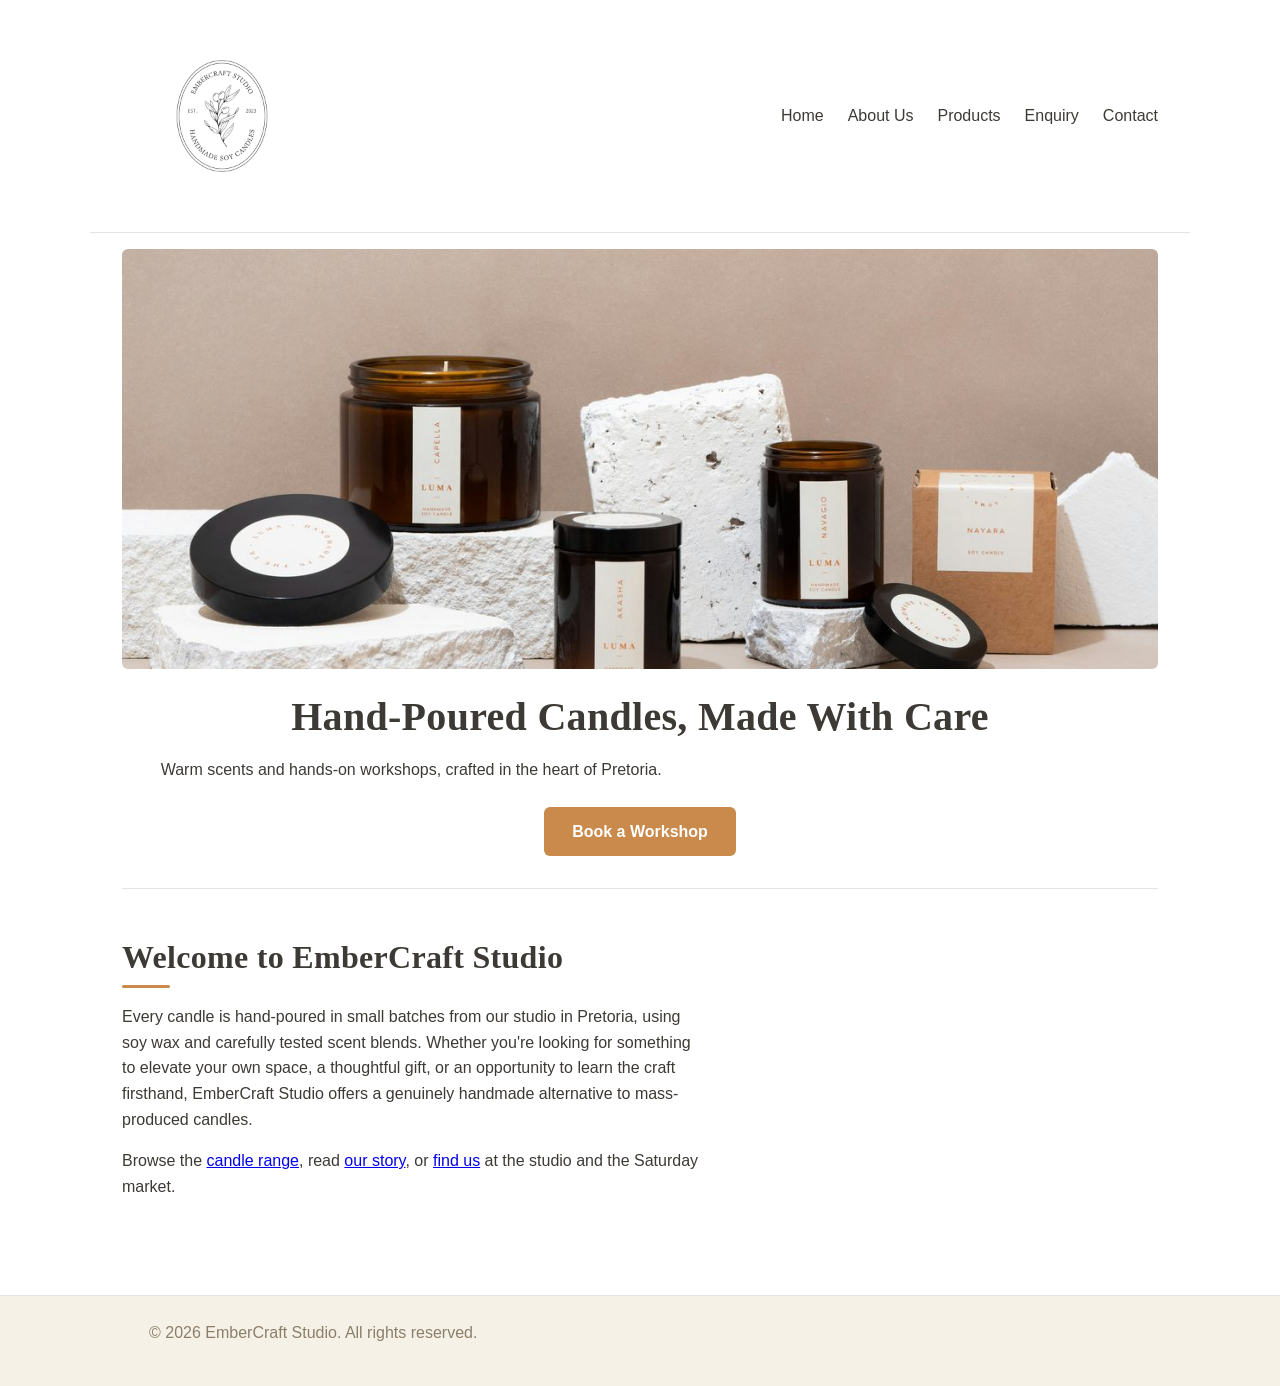
<file: index.html>
<!DOCTYPE html>
<html lang="en">
<head>
    <meta charset="UTF-8">
    <meta name="viewport" content="width=device-width, initial-scale=1.0">
    <title>Handmade Soy Candles in Pretoria | EmberCraft Studio</title>
    <meta name="description" content="EmberCraft Studio makes hand-poured soy candles in small batches in Pretoria and runs scent-blending workshops. Browse the range or book a workshop.">
    <meta name="keywords" content="hand-poured candles Pretoria, soy candles, scent-blending workshops, handmade candles, EmberCraft Studio">
    <link rel="stylesheet" href="css/style.css">
</head>
<body>

    <!-- Header and navigation: identical markup repeated on every page so the menu stays consistent site-wide -->
    <header>
        <a href="index.html"><img src="images/logo.png" alt="EmberCraft Studio - Handmade Soy Candles, Est. 2023" class="logo-img"></a>

        <!-- Hamburger toggle button (hidden on desktop, visible on mobile) -->
        <button class="nav-toggle" type="button" aria-label="Toggle navigation" aria-expanded="false" aria-controls="primary-nav">
            <span class="hamburger"></span>
        </button>

        <nav id="primary-nav">
            <ul>
                <li><a href="index.html">Home</a></li>
                <li><a href="about.html">About Us</a></li>
                <li><a href="products.html">Products</a></li>
                <li><a href="enquiry.html">Enquiry</a></li>
                <li><a href="contact.html">Contact</a></li>
            </ul>
        </nav>
    </header>

    <main>
        <!-- Hero section: primary visual and call-to-action, linking to the enquiry form -->
        <section id="hero">
            <img src="images/luma-candles-jQKeCGR7PL4-unsplash-1200w.jpg" srcset="images/luma-candles-jQKeCGR7PL4-unsplash-480w.jpg 480w, images/luma-candles-jQKeCGR7PL4-unsplash-800w.jpg 800w, images/luma-candles-jQKeCGR7PL4-unsplash-1200w.jpg 1200w" sizes="100vw" alt="EmberCraft Studio hand-poured candles displayed in the studio">
            <h1>Hand-Poured Candles, Made With Care</h1>
            <p>Warm scents and hands-on workshops, crafted in the heart of Pretoria.</p>
            <a href="enquiry.html" class="cta-button">Book a Workshop</a>
        </section>

        <!-- Introductory section providing context before the visitor navigates further -->
        <section id="intro">
            <h2>Welcome to EmberCraft Studio</h2>
            <p>Every candle is hand-poured in small batches from our studio in Pretoria, using soy wax and carefully tested scent blends. Whether you're looking for something to elevate your own space, a thoughtful gift, or an opportunity to learn the craft firsthand, EmberCraft Studio offers a genuinely handmade alternative to mass-produced candles.</p>
            <p>Browse the <a href="products.html">candle range</a>, read <a href="about.html">our story</a>, or <a href="contact.html">find us</a> at the studio and the Saturday market.</p>
        </section>
    </main>

    <!-- Footer: repeated on every page -->
    <footer>
        <p>&copy; 2026 EmberCraft Studio. All rights reserved.</p>
    </footer>

    <script src="js/script.js" defer></script>
</body>
</html>
</file>
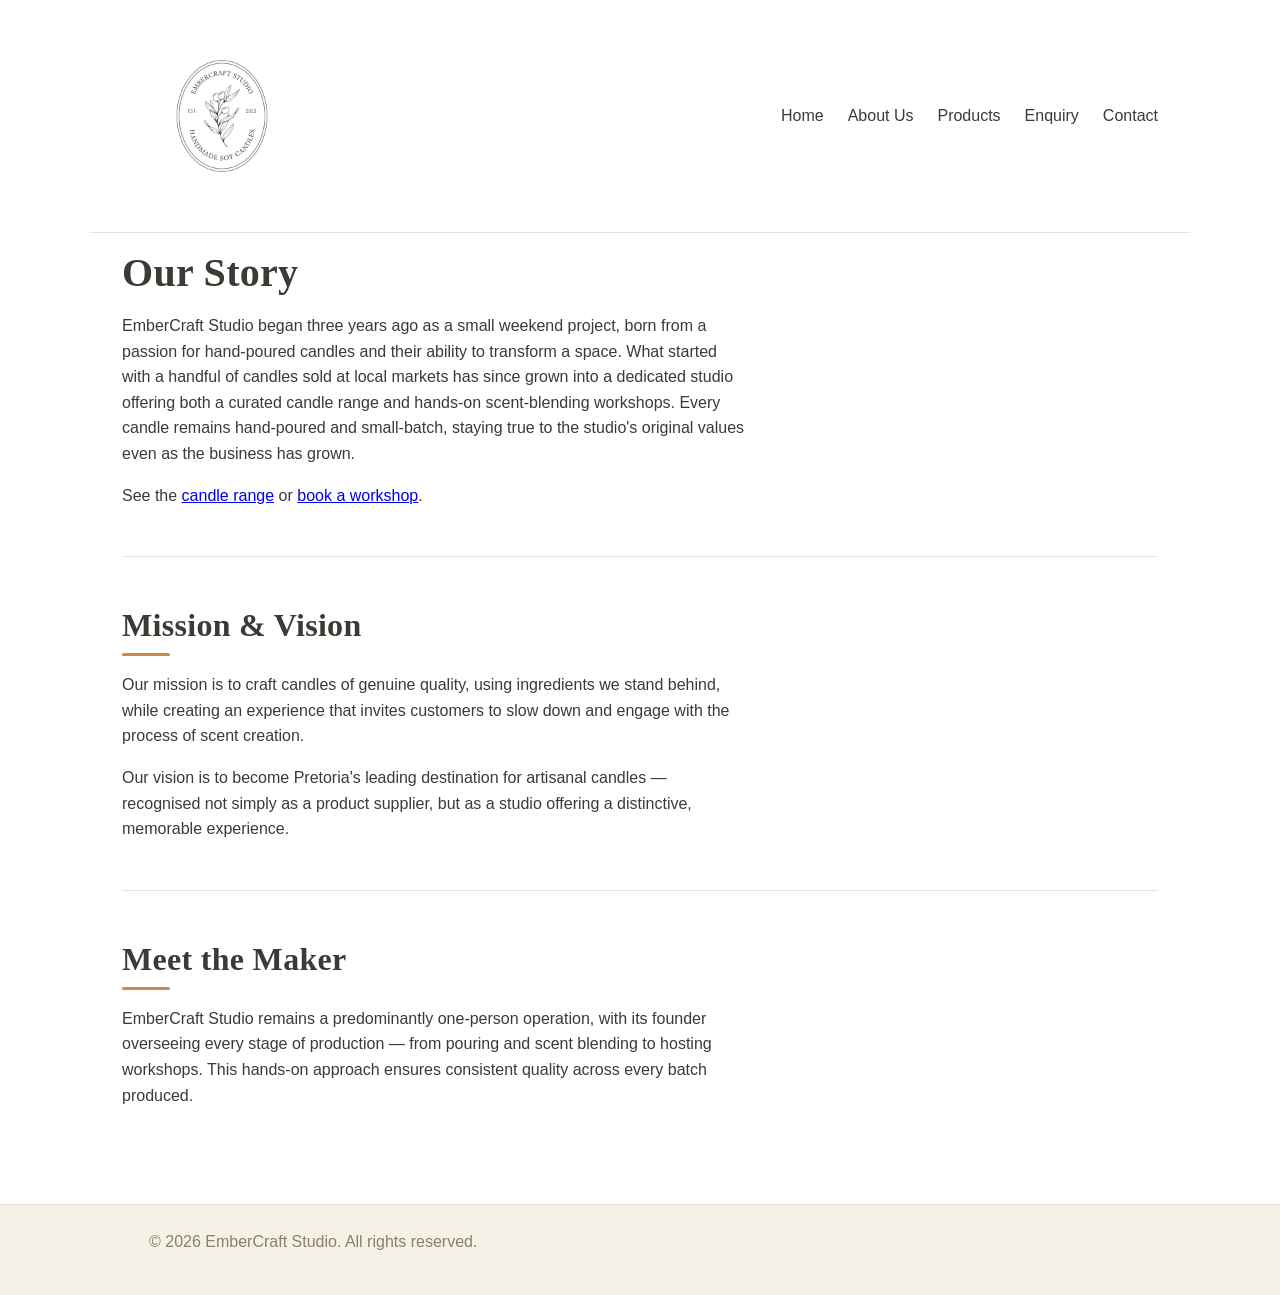
<file: about.html>
<!DOCTYPE html>
<html lang="en">
<head>
    <meta charset="UTF-8">
    <meta name="viewport" content="width=device-width, initial-scale=1.0">
    <title>About EmberCraft Studio | Our Story, Mission and Maker</title>
    <meta name="description" content="Read how EmberCraft Studio grew from weekend market stalls into a Pretoria candle studio, and what drives our small-batch, hand-poured candles.">
    <meta name="keywords" content="about EmberCraft Studio, candle studio Pretoria, small-batch candles, hand-poured soy candles, candle maker">
    <link rel="stylesheet" href="css/style.css">
</head>
<body>

    <!-- Header and navigation: identical markup repeated on every page so the menu stays consistent site-wide -->
    <header>
        <a href="index.html"><img src="images/logo.png" alt="EmberCraft Studio - Handmade Soy Candles, Est. 2023" class="logo-img"></a>

        <!-- Hamburger toggle button (hidden on desktop, visible on mobile) -->
        <button class="nav-toggle" type="button" aria-label="Toggle navigation" aria-expanded="false" aria-controls="primary-nav">
            <span class="hamburger"></span>
        </button>

        <nav id="primary-nav">
            <ul>
                <li><a href="index.html">Home</a></li>
                <li><a href="about.html">About Us</a></li>
                <li><a href="products.html">Products</a></li>
                <li><a href="enquiry.html">Enquiry</a></li>
                <li><a href="contact.html">Contact</a></li>
            </ul>
        </nav>
    </header>

    <main>
        <!-- Section 1: Studio background and founding history -->
        <section id="history">
            <h1>Our Story</h1>
            <p>EmberCraft Studio began three years ago as a small weekend project, born from a passion for hand-poured candles and their ability to transform a space. What started with a handful of candles sold at local markets has since grown into a dedicated studio offering both a curated candle range and hands-on scent-blending workshops. Every candle remains hand-poured and small-batch, staying true to the studio's original values even as the business has grown.</p>
            <p>See the <a href="products.html">candle range</a> or <a href="enquiry.html">book a workshop</a>.</p>
        </section>

        <!-- Section 2: Mission and vision statements -->
        <section id="mission-vision">
            <h2>Mission &amp; Vision</h2>
            <p>Our mission is to craft candles of genuine quality, using ingredients we stand behind, while creating an experience that invites customers to slow down and engage with the process of scent creation.</p>
            <p>Our vision is to become Pretoria's leading destination for artisanal candles — recognised not simply as a product supplier, but as a studio offering a distinctive, memorable experience.</p>
        </section>

        <!-- Section 3: Information about the studio owner/maker -->
        <section id="team">
            <h2>Meet the Maker</h2>
            <p>EmberCraft Studio remains a predominantly one-person operation, with its founder overseeing every stage of production — from pouring and scent blending to hosting workshops. This hands-on approach ensures consistent quality across every batch produced.</p>
        </section>
    </main>

    <!-- Footer: repeated on every page -->
    <footer>
        <p>&copy; 2026 EmberCraft Studio. All rights reserved.</p>
    </footer>

    <script src="js/script.js" defer></script>
</body>
</html>
</file>
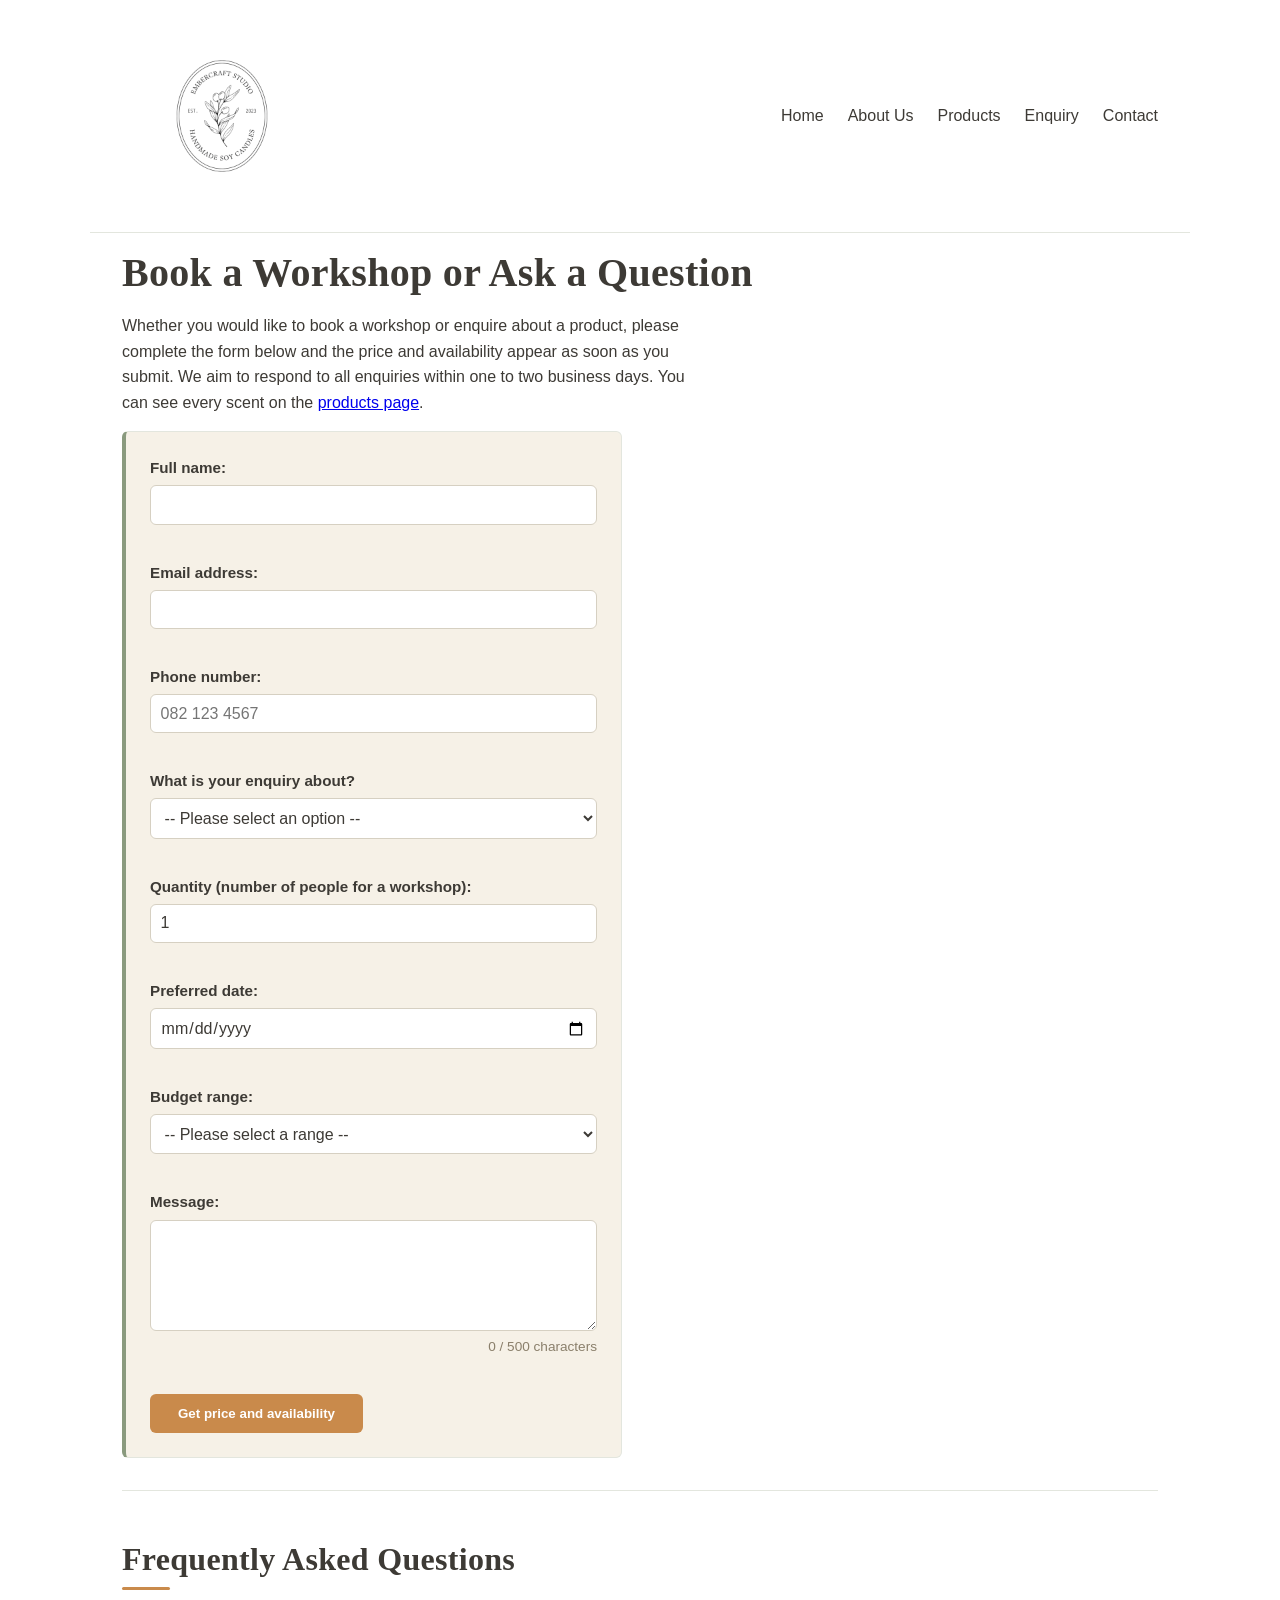
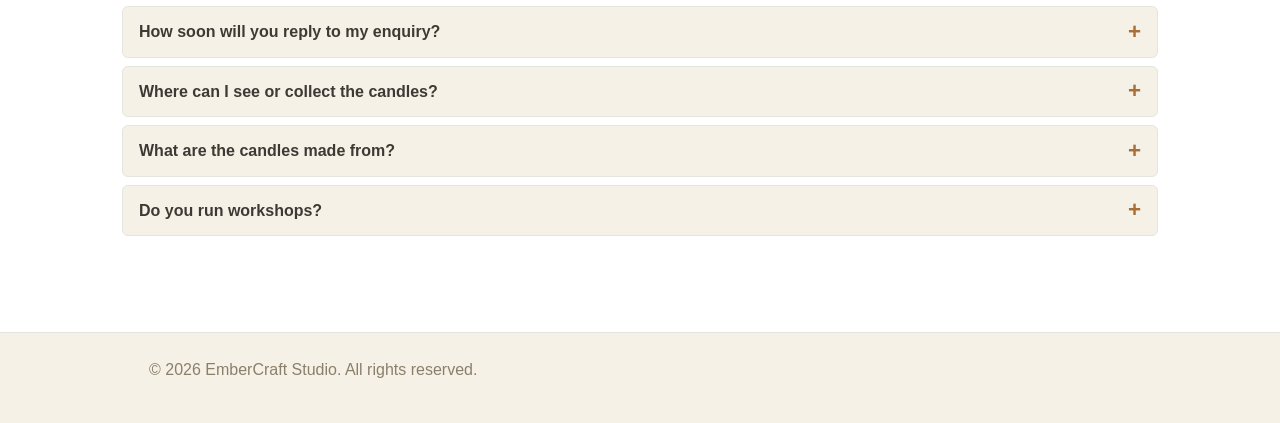
<file: enquiry.html>
<!DOCTYPE html>
<html lang="en">
<head>
    <meta charset="UTF-8">
    <meta name="viewport" content="width=device-width, initial-scale=1.0">
    <title>Book a Candle Workshop or Enquire | EmberCraft Studio</title>
    <meta name="description" content="Book a scent-blending workshop or ask about EmberCraft Studio's candles and gifts. Complete the form to see the price and availability straight away.">
    <meta name="keywords" content="book candle workshop Pretoria, candle enquiry, scent-blending workshop, gift candles, candle prices">
    <link rel="stylesheet" href="css/style.css">
</head>
<body>

    <!-- Header and navigation: identical markup repeated on every page so the menu stays consistent site-wide -->
    <header>
        <a href="index.html"><img src="images/logo.png" alt="EmberCraft Studio - Handmade Soy Candles, Est. 2023" class="logo-img"></a>

        <!-- Hamburger toggle button (hidden on desktop, visible on mobile) -->
        <button class="nav-toggle" type="button" aria-label="Toggle navigation" aria-expanded="false" aria-controls="primary-nav">
            <span class="hamburger"></span>
        </button>

        <nav id="primary-nav">
            <ul>
                <li><a href="index.html">Home</a></li>
                <li><a href="about.html">About Us</a></li>
                <li><a href="products.html">Products</a></li>
                <li><a href="enquiry.html">Enquiry</a></li>
                <li><a href="contact.html">Contact</a></li>
            </ul>
        </nav>
    </header>

    <main>
        <section id="enquiry-section">
            <h1>Book a Workshop or Ask a Question</h1>
            <p>Whether you would like to book a workshop or enquire about a product, please complete the form below and the price and availability appear as soon as you submit. We aim to respond to all enquiries within one to two business days. You can see every scent on the <a href="products.html">products page</a>.</p>

            <!-- Enquiry form: validated by js/script.js; novalidate turns off the browser's default pop-ups -->
            <form id="enquiry-form" novalidate>
                <div class="form-group">
                    <label for="enq-name">Full name:</label>
                    <input type="text" id="enq-name" name="name" autocomplete="name" aria-describedby="enq-name-error">
                    <span class="error-message" id="enq-name-error" aria-live="polite"></span>
                </div>
                <div class="form-group">
                    <label for="enq-email">Email address:</label>
                    <input type="email" id="enq-email" name="email" autocomplete="email" aria-describedby="enq-email-error">
                    <span class="error-message" id="enq-email-error" aria-live="polite"></span>
                </div>
                <div class="form-group">
                    <label for="enq-phone">Phone number:</label>
                    <input type="tel" id="enq-phone" name="phone" autocomplete="tel" placeholder="082 123 4567" aria-describedby="enq-phone-error">
                    <span class="error-message" id="enq-phone-error" aria-live="polite"></span>
                </div>
                <div class="form-group">
                    <label for="enq-type">What is your enquiry about?</label>
                    <select id="enq-type" name="type" aria-describedby="enq-type-error">
                        <option value="">-- Please select an option --</option>
                        <option value="workshop">Scent-blending workshop</option>
                        <option value="ember-oak">Ember &amp; Oak candle</option>
                        <option value="sunday-morning">Sunday Morning candle</option>
                        <option value="firelight-grove">Firelight Grove candle</option>
                        <option value="gift">Gift or gift set</option>
                    </select>
                    <span class="error-message" id="enq-type-error" aria-live="polite"></span>
                </div>
                <div class="form-group">
                    <label for="enq-quantity">Quantity (number of people for a workshop):</label>
                    <input type="number" id="enq-quantity" name="quantity" min="1" max="100" value="1" aria-describedby="enq-quantity-error">
                    <span class="error-message" id="enq-quantity-error" aria-live="polite"></span>
                </div>
                <div class="form-group">
                    <label for="enq-date">Preferred date:</label>
                    <input type="date" id="enq-date" name="date" aria-describedby="enq-date-error">
                    <span class="error-message" id="enq-date-error" aria-live="polite"></span>
                </div>
                <div class="form-group">
                    <label for="enq-budget">Budget range:</label>
                    <select id="enq-budget" name="budget" aria-describedby="enq-budget-error">
                        <option value="">-- Please select a range --</option>
                        <option value="under-500">Under R500</option>
                        <option value="500-1000">R500 to R1 000</option>
                        <option value="1000-2500">R1 000 to R2 500</option>
                        <option value="over-2500">Over R2 500</option>
                        <option value="not-sure">Not sure yet</option>
                    </select>
                    <span class="error-message" id="enq-budget-error" aria-live="polite"></span>
                </div>
                <div class="form-group">
                    <label for="enq-message">Message:</label>
                    <textarea id="enq-message" name="message" rows="5" aria-describedby="enq-message-error enq-message-count"></textarea>
                    <span class="error-message" id="enq-message-error" aria-live="polite"></span>
                    <span class="char-count" id="enq-message-count"></span>
                </div>
                <button type="submit">Get price and availability</button>
            </form>

            <!-- Filled in by js/script.js after the form passes validation -->
            <div id="enquiry-response" class="response-card" tabindex="-1" aria-live="polite" hidden></div>
        </section>

        <!-- FAQ accordion: opened and closed by js/script.js -->
        <section id="faq">
            <h2>Frequently Asked Questions</h2>
            <div class="accordion">
                <h3><button type="button" class="accordion-trigger" id="faq-q1" aria-expanded="false" aria-controls="faq-a1">How soon will you reply to my enquiry?</button></h3>
                <div class="accordion-panel" id="faq-a1" role="region" aria-labelledby="faq-q1" hidden>
                    <p>We aim to respond to all enquiries within one to two business days.</p>
                </div>

                <h3><button type="button" class="accordion-trigger" id="faq-q2" aria-expanded="false" aria-controls="faq-a2">Where can I see or collect the candles?</button></h3>
                <div class="accordion-panel" id="faq-a2" role="region" aria-labelledby="faq-q2" hidden>
                    <p>Visit the stall at the Hazel Food Market in Brooklyn every Saturday, 9am to 2pm, or the studio in Hatfield by appointment, Tuesday to Friday, 10am to 4pm. The <a href="contact.html">contact page</a> has a map.</p>
                </div>

                <h3><button type="button" class="accordion-trigger" id="faq-q3" aria-expanded="false" aria-controls="faq-a3">What are the candles made from?</button></h3>
                <div class="accordion-panel" id="faq-a3" role="region" aria-labelledby="faq-q3" hidden>
                    <p>Every candle is hand-poured in small batches in our Pretoria studio, using soy wax and carefully tested scent blends. See the full <a href="products.html">candle range</a>.</p>
                </div>

                <h3><button type="button" class="accordion-trigger" id="faq-q4" aria-expanded="false" aria-controls="faq-a4">Do you run workshops?</button></h3>
                <div class="accordion-panel" id="faq-a4" role="region" aria-labelledby="faq-q4" hidden>
                    <p>Yes, we offer hands-on scent-blending workshops at the studio. Choose Scent-blending workshop in the form above to see the price and availability.</p>
                </div>
            </div>
        </section>
    </main>

    <!-- Footer: repeated on every page -->
    <footer>
        <p>&copy; 2026 EmberCraft Studio. All rights reserved.</p>
    </footer>

    <script src="js/script.js" defer></script>
</body>
</html>
</file>
<file: css/style.css>
/* EmberCraft Studio stylesheet - Part 3 (colour and decoration consistency pass) */

/* ---------- 1. Reset ---------- */
* {
    box-sizing: border-box;
    margin: 0;
    padding: 0;
}

img {
    max-width: 100%;
    display: block;
}

/* ---------- 2. Base Style ---------- */
:root {
    --font-heading: Georgia, 'Times New Roman', serif;
    --font-body: Arial, Helvetica, sans-serif;

    /* Colour palette */
    --color-text: #3d3a35;
    --color-white: #ffffff;
    --color-accent: #c98a4b;        /* warm amber - primary accent, candle-glow tone */
    --color-accent-hover: #a86f38;  /* darker amber for hover/focus states */
    --color-accent-active: #8a5b2c; /* darker still for active/pressed states */
    --color-sage: #8a9a7e;          /* sage green pulled from the logo's olive sprig */
    --color-sage-soft: #e3e6de;     /* pale sage for borders and dividers */
    --color-cream: #f6f1e7;         /* background tint for cards, forms, footer */
    --color-muted: #8a7f6b;
    --color-border: #d6d0c2;        /* form field borders, warm neutral */

    /* Shadows and focus ring, built from the palette */
    --color-shadow: rgba(61, 58, 53, 0.08);
    --color-shadow-strong: rgba(61, 58, 53, 0.16);
    --color-focus-ring: rgba(201, 138, 75, 0.3);
    --color-overlay: rgba(30, 28, 25, 0.88);   /* lightbox backdrop */
    --color-error: #9b2c2c;                    /* validation errors */

    /* Shared decoration values */
    --radius: 6px;
    --transition: 0.3s ease;
    --content-width: 1100px;
}

body {
    font-family: var(--font-body);
    line-height: 1.6;
    color: var(--color-text);
}

/* ---------- 3. Typography Styles ---------- */
h1 {
    font-family: var(--font-heading);
    font-size: 2.5rem;
    line-height: 1.2;
    font-weight: bold;
    letter-spacing: 0.3px;
    margin-bottom: 1rem;
}

h2 {
    font-family: var(--font-heading);
    font-size: 2rem;
    line-height: 1.25;
    font-weight: bold;
    letter-spacing: 0.3px;
    margin-bottom: 1rem;
}

h3 {
    font-family: var(--font-heading);
    font-size: 1.3rem;
    line-height: 1.3;
    font-weight: bold;
    margin-bottom: 0.5rem;
}

p {
    font-size: 1rem;
    line-height: 1.6;
    margin-bottom: 1rem;
    max-width: 65ch;
}

label {
    font-weight: bold;
    font-size: 0.95rem;
}

.price {
    font-family: var(--font-heading);
    font-size: 1.2rem;
    font-weight: bold;
    color: var(--color-accent-active);
}

.gift-note {
    font-style: italic;
    font-size: 0.85rem;
    color: var(--color-muted);
    margin-top: 0.4rem;
}

/* ---------- 4. Layout Structure ---------- */

/* Header: logo and nav in a flex row */
header {
    display: flex;
    align-items: center;
    justify-content: space-between;
    flex-wrap: wrap;
    gap: 1rem;
    padding: 1rem 2rem;
    max-width: var(--content-width);
    margin: 0 auto;
}

.logo-img {
    width: 200px;
    height: auto;
}

/* Hamburger menu button: hidden on desktop, shown on mobile */
.nav-toggle {
    display: none;
    background: none;
    border: none;
    cursor: pointer;
    padding: 0.5rem;
}

.hamburger {
    display: block;
    width: 25px;
    height: 3px;
    background: var(--color-text);
    position: relative;
    transition: background var(--transition);
}

.hamburger::before,
.hamburger::after {
    content: '';
    position: absolute;
    width: 25px;
    height: 3px;
    background: var(--color-text);
    left: 0;
    transition: transform var(--transition), top var(--transition);
}

.hamburger::before {
    top: -8px;
}

.hamburger::after {
    top: 8px;
}

nav ul {
    list-style: none;
    display: flex;
    gap: 1.5rem;
}

/* Main content column, shared by every page */
main {
    max-width: var(--content-width);
    margin: 0 auto;
    padding: 1rem 2rem 3rem;
}

main section {
    margin-bottom: 3rem;
}

/* Hero: stacked and centred, image first */
#hero {
    text-align: center;
}

#hero img {
    width: 100%;
    height: 420px;
    object-fit: cover;
    margin-bottom: 1.5rem;
    border-radius: var(--radius);
}

.cta-button {
    display: inline-block;
    margin-top: 0.5rem;
    padding: 0.75rem 1.75rem;
    text-decoration: none;
    font-weight: bold;
    color: var(--color-white);
    background-color: var(--color-accent);
    border-radius: var(--radius);
}

/* About page: history / mission & vision / team stacked with a readable measure */
#history p,
#mission-vision p,
#team p {
    max-width: 70ch;
}

/* Products page: responsive-ready grid, 3 columns on desktop */
#product-range {
    display: grid;
    grid-template-columns: repeat(3, 1fr);
    gap: 2rem;
}

#product-range h1,
#product-range h2 {
    grid-column: 1 / -1;
}

.product img {
    width: 100%;
    height: 260px;
    object-fit: cover;
    margin-bottom: 0.75rem;
    border-radius: var(--radius);
}

/* Contact page: two location cards side by side, forms stacked */
#locations {
    display: grid;
    grid-template-columns: repeat(2, 1fr);
    gap: 2rem;
}

#locations h1,
#locations h2 {
    grid-column: 1 / -1;
}

.location iframe {
    display: block;
    width: 100%;
    margin-top: 0.5rem;
    max-width: 100%;
    border: 0;
    border-radius: var(--radius);
}

/* Forms: single column, consistent spacing between fields (contact + enquiry) */
form {
    display: flex;
    flex-direction: column;
    gap: 0.5rem;
    max-width: 500px;
}

form input,
form select,
form textarea {
    font-family: var(--font-body);
    font-size: 1rem;
    color: var(--color-text);
    background-color: var(--color-white);
    padding: 0.6rem;
    border: 1px solid var(--color-border);
    border-radius: var(--radius);
    margin-bottom: 0.75rem;
    transition: border-color var(--transition), box-shadow var(--transition);
}

form button {
    align-self: flex-start;
    padding: 0.75rem 1.75rem;
    font-weight: bold;
    color: var(--color-white);
    background-color: var(--color-accent);
    border: none;
    border-radius: var(--radius);
    cursor: pointer;
}

/* Form groups: wraps each label + input pair for better layout control */
.form-group {
    display: flex;
    flex-direction: column;
    margin-bottom: 1rem;
}

.form-group label {
    margin-bottom: 0.3rem;
}

/* Footer */
footer {
    padding: 1.5rem;
    text-align: center;
    font-size: 0.9rem;
    background-color: var(--color-cream);
    color: var(--color-muted);
    border-top: 1px solid var(--color-sage-soft);
}

/* ---------- 5. Decoration & Colour ---------- */
/* Every card, button and field uses --radius, --transition and the palette
   shadows, so decoration is identical on all five pages. */

header {
    border-bottom: 1px solid var(--color-sage-soft);
}

/* Section dividers */
main section:not(:last-child) {
    border-bottom: 1px solid var(--color-sage-soft);
    padding-bottom: 2rem;
}

/* Heading accent: short amber bar under every h2 */
h2::after {
    content: '';
    display: block;
    width: 3rem;
    height: 3px;
    margin-top: 0.5rem;
    background-color: var(--color-accent);
    border-radius: 2px;
}

#hero h2::after {
    margin-left: auto;
    margin-right: auto;
}

/* Cards: products and locations share one style */
.product,
.location {
    background-color: var(--color-white);
    border: 1px solid var(--color-sage-soft);
    border-radius: var(--radius);
    padding: 1rem;
    box-shadow: 0 2px 6px var(--color-shadow);
    transition: box-shadow var(--transition), transform var(--transition);
}

/* Forms: cream panel with a sage accent edge */
#contact-form,
#enquiry-form {
    background-color: var(--color-cream);
    border: 1px solid var(--color-sage-soft);
    border-left: 4px solid var(--color-sage);
    border-radius: var(--radius);
    padding: 1.5rem;
}

/* Smooth colour changes on every interactive element */
nav a,
.cta-button,
form button {
    transition: color var(--transition), background-color var(--transition);
}

/* ---------- 6. Interactive States (Pseudo-classes) ---------- */
nav a {
    color: var(--color-text);
    text-decoration: none;
}

nav a:hover,
nav a:focus {
    color: var(--color-accent-hover);
    text-decoration: underline;
}

nav a:active {
    color: var(--color-accent-active);
}

.cta-button:hover,
.cta-button:focus {
    background-color: var(--color-accent-hover);
}

.cta-button:active {
    background-color: var(--color-accent-active);
}

form button:hover,
form button:focus {
    background-color: var(--color-accent-hover);
}

form button:active {
    background-color: var(--color-accent-active);
}

form input:focus,
form select:focus,
form textarea:focus {
    outline: none;
    border-color: var(--color-accent);
    box-shadow: 0 0 0 2px var(--color-focus-ring);
}

.product:hover,
.location:hover {
    box-shadow: 0 4px 12px var(--color-shadow-strong);
    transform: translateY(-2px);
}

/* ---------- 6b. Gallery and Lightbox ---------- */
/* Thumbnails are all the same square size, whatever the source image shape. */
.gallery-grid {
    display: grid;
    grid-template-columns: repeat(auto-fill, minmax(150px, 1fr));
    gap: 1rem;
    max-width: 760px;
}

.gallery-item {
    display: block;
    overflow: hidden;
    background-color: var(--color-white);
    border: 1px solid var(--color-sage-soft);
    border-radius: var(--radius);
    box-shadow: 0 2px 6px var(--color-shadow);
    transition: box-shadow var(--transition), transform var(--transition);
}

.gallery-item img {
    width: 100%;
    aspect-ratio: 1 / 1;
    object-fit: cover;
}

.gallery-item:hover,
.gallery-item:focus {
    box-shadow: 0 4px 12px var(--color-shadow-strong);
    transform: translateY(-2px);
    outline: none;
}

.gallery-item:focus {
    border-color: var(--color-accent);
}

/* Lightbox overlay: built by script.js, hidden until a thumbnail is clicked */
.lightbox {
    position: fixed;
    inset: 0;
    z-index: 1000;
    display: flex;
    align-items: center;
    justify-content: center;
    gap: 1rem;
    padding: 1rem;
    background-color: var(--color-overlay);
}

.lightbox[hidden] {
    display: none;
}

.lightbox-figure {
    max-width: 90vw;
    text-align: center;
}

.lightbox-img {
    max-width: 100%;
    max-height: 75vh;
    margin: 0 auto;
    border-radius: var(--radius);
}

.lightbox-caption {
    margin-top: 0.75rem;
    font-size: 0.95rem;
    color: var(--color-cream);
}

.lightbox button {
    font-size: 2rem;
    line-height: 1;
    color: var(--color-white);
    background: none;
    border: 2px solid transparent;
    border-radius: var(--radius);
    padding: 0.25rem 0.75rem;
    cursor: pointer;
    transition: color var(--transition), border-color var(--transition);
}

.lightbox button:hover,
.lightbox button:focus {
    color: var(--color-accent);
    border-color: var(--color-accent);
    outline: none;
}

.lightbox-close {
    position: absolute;
    top: 1rem;
    right: 1rem;
}

/* ---------- 6c. Form Feedback and Response Card ---------- */
.error-message {
    margin: -0.4rem 0 0.75rem;
    font-size: 0.85rem;
    color: var(--color-error);
}

.error-message:empty {
    display: none;
}

form input.input-invalid,
form select.input-invalid,
form textarea.input-invalid {
    border-color: var(--color-error);
}

.char-count {
    margin: -0.4rem 0 0.75rem;
    font-size: 0.85rem;
    text-align: right;
    color: var(--color-muted);
}

.response-card {
    max-width: 500px;
    margin-top: 1.5rem;
    padding: 1.25rem 1.5rem;
    background-color: var(--color-white);
    border: 1px solid var(--color-sage-soft);
    border-left: 4px solid var(--color-accent);
    border-radius: var(--radius);
    box-shadow: 0 2px 6px var(--color-shadow);
}

.response-card:focus {
    outline: none;
    box-shadow: 0 0 0 2px var(--color-focus-ring);
}

.response-card p:last-child {
    margin-bottom: 0;
}

.response-price {
    font-weight: bold;
}

.response-note {
    font-style: italic;
    color: var(--color-muted);
}

/* ---------- 6d. Product Search, Accordion, Map and Motion ---------- */

/* Search, filter and sort bar on the products page */
.product-controls {
    grid-column: 1 / -1;
    flex-direction: row;
    flex-wrap: wrap;
    align-items: flex-end;
    gap: 1rem;
    max-width: none;
    padding: 1rem 1.25rem;
    background-color: var(--color-cream);
    border: 1px solid var(--color-sage-soft);
    border-left: 4px solid var(--color-sage);
    border-radius: var(--radius);
}

.product-controls .form-group {
    flex: 1 1 180px;
    margin-bottom: 0;
}

.product-controls input,
.product-controls select {
    margin-bottom: 0;
}

#product-count,
#product-empty {
    grid-column: 1 / -1;
    margin-bottom: 0;
    color: var(--color-muted);
}

#product-results {
    display: contents;
}

/* Only when JavaScript is off: show the plain HTML cards and keep them in the grid.
   With JavaScript on, the browser hides <noscript> by default and this rule does not apply. */
@media (scripting: none) {
    noscript {
        display: contents;
    }
}

.product .cta-button {
    margin-top: 0.25rem;
    padding: 0.5rem 1.25rem;
    font-size: 0.95rem;
}

/* Cards fade up when the list is built or filtered */
.product {
    animation: fade-up 0.4s ease backwards;
}

@keyframes fade-up {
    from {
        opacity: 0;
        transform: translateY(12px);
    }
    to {
        opacity: 1;
        transform: translateY(0);
    }
}

/* FAQ accordion on the enquiry page */
.accordion h3 {
    margin: 0 0 0.5rem;
    font-size: 1.05rem;
}

.accordion-trigger {
    display: flex;
    justify-content: space-between;
    align-items: center;
    gap: 1rem;
    width: 100%;
    padding: 0.85rem 1rem;
    font-family: var(--font-body);
    font-size: 1rem;
    font-weight: bold;
    text-align: left;
    color: var(--color-text);
    background-color: var(--color-cream);
    border: 1px solid var(--color-sage-soft);
    border-radius: var(--radius);
    cursor: pointer;
    transition: background-color var(--transition), border-color var(--transition);
}

.accordion-trigger::after {
    content: '+';
    font-size: 1.4rem;
    line-height: 1;
    color: var(--color-accent-hover);
}

.accordion-trigger[aria-expanded="true"]::after {
    content: '\2212';
}

.accordion-trigger:hover,
.accordion-trigger:focus {
    border-color: var(--color-accent);
    outline: none;
}

.accordion-trigger[aria-expanded="true"] {
    background-color: var(--color-white);
    border-color: var(--color-accent);
}

.accordion-panel {
    margin-bottom: 0.75rem;
    padding: 0.25rem 1rem 0.5rem;
    border-left: 4px solid var(--color-sage);
    animation: fade-up 0.3s ease backwards;
}

.accordion-panel[hidden] {
    display: none;
}

/* Interactive map on the contact page */
#map {
    grid-column: 1 / -1;
    height: 400px;
    border: 1px solid var(--color-sage-soft);
    border-radius: var(--radius);
    box-shadow: 0 2px 6px var(--color-shadow);
}

.location .map-focus {
    padding: 0.5rem 1.25rem;
    font-family: var(--font-body);
    font-size: 0.95rem;
    font-weight: bold;
    color: var(--color-white);
    background-color: var(--color-accent);
    border: none;
    border-radius: var(--radius);
    cursor: pointer;
    transition: background-color var(--transition);
}

.location .map-focus:hover,
.location .map-focus:focus {
    background-color: var(--color-accent-hover);
}

/* Respect visitors who ask their device to reduce motion */
@media (prefers-reduced-motion: reduce) {
    .product,
    .accordion-panel {
        animation: none;
    }

    .product:hover,
    .location:hover,
    .gallery-item:hover {
        transform: none;
    }
}

/* ---------- 7. Responsive Design ---------- */
/* Breakpoints: Tablet <= 992px, Mobile <= 600px. Relative units (rem, %) are
   used throughout so text and layout scale smoothly instead of jumping. */

/* --- Tablet --- */
@media (max-width: 992px) {
    header,
    main {
        padding-left: 1.5rem;
        padding-right: 1.5rem;
    }

    /* Typography: scale headings down slightly for the narrower column */
    h1 {
        font-size: 2.1rem;
    }

    h2 {
        font-size: 1.7rem;
    }

    /* Layout: product grid drops from 3 columns to 2 */
    #product-range {
        grid-template-columns: repeat(2, 1fr);
        gap: 1.5rem;
    }

    /* Layout: location cards stack instead of sitting side by side */
    #locations {
        grid-template-columns: 1fr;
    }

    /* Images: shorter hero/product crops so photos don't dominate the tablet view */
    #hero img {
        height: 320px;
    }

    .product img {
        height: 220px;
    }
}

/* --- Mobile --- */
@media (max-width: 600px) {
    header,
    main {
        padding-left: 1rem;
        padding-right: 1rem;
    }

    /* Layout: header stacks logo above nav instead of a side-by-side row.
       position: relative lets the hamburger button sit in the top-right corner. */
    header {
        flex-direction: column;
        align-items: flex-start;
        gap: 0.75rem;
        position: relative;
    }

    .logo-img {
        width: 150px;
    }

    /* Show the hamburger button on mobile, positioned top-right */
    .nav-toggle {
        display: block;
        position: absolute;
        top: 1rem;
        right: 1rem;
    }

    /* Navigation: hidden until script.js adds .nav-open */
    nav {
        display: none;
        width: 100%;
    }

    nav.nav-open {
        display: block;
    }

    /* Hamburger turns into an X while the menu is open */
    .nav-toggle[aria-expanded="true"] .hamburger {
        background: transparent;
    }

    .nav-toggle[aria-expanded="true"] .hamburger::before {
        top: 0;
        transform: rotate(45deg);
    }

    .nav-toggle[aria-expanded="true"] .hamburger::after {
        top: 0;
        transform: rotate(-45deg);
    }

    nav ul {
        flex-direction: column;
        gap: 0;
        width: 100%;
    }

    nav li {
        width: 100%;
        border-top: 1px solid var(--color-sage-soft);
    }

    nav a {
        display: block;
        padding: 0.75rem 0;
    }

    /* Typography: further scale down for small screens, body text stays legible */
    h1 {
        font-size: 1.7rem;
    }

    h2 {
        font-size: 1.4rem;
    }

    h3 {
        font-size: 1.15rem;
    }

    p {
        font-size: 0.95rem;
        max-width: 100%;
    }

    /* Layout: products and forms become a single column */
    #product-range {
        grid-template-columns: 1fr;
    }

    form {
        max-width: 100%;
    }

    /* Images: crop heights shrink further so photos don't push content
       below the fold on a phone screen */
    #hero img {
        height: 220px;
    }

    .product img {
        height: 200px;
    }

    .cta-button,
    form button {
        width: 100%;
        text-align: center;
    }

    /* Gallery: two thumbnails per row, lightbox arrows move below the image */
    .gallery-grid {
        grid-template-columns: repeat(2, 1fr);
    }

    .lightbox {
        flex-wrap: wrap;
        align-content: center;
    }

    .lightbox-figure {
        order: -1;
        width: 100%;
    }

    /* Search bar fields stack; map is shorter on phones */
    .product-controls .form-group {
        flex-basis: 100%;
    }

    #map {
        height: 320px;
    }
}
</file>
